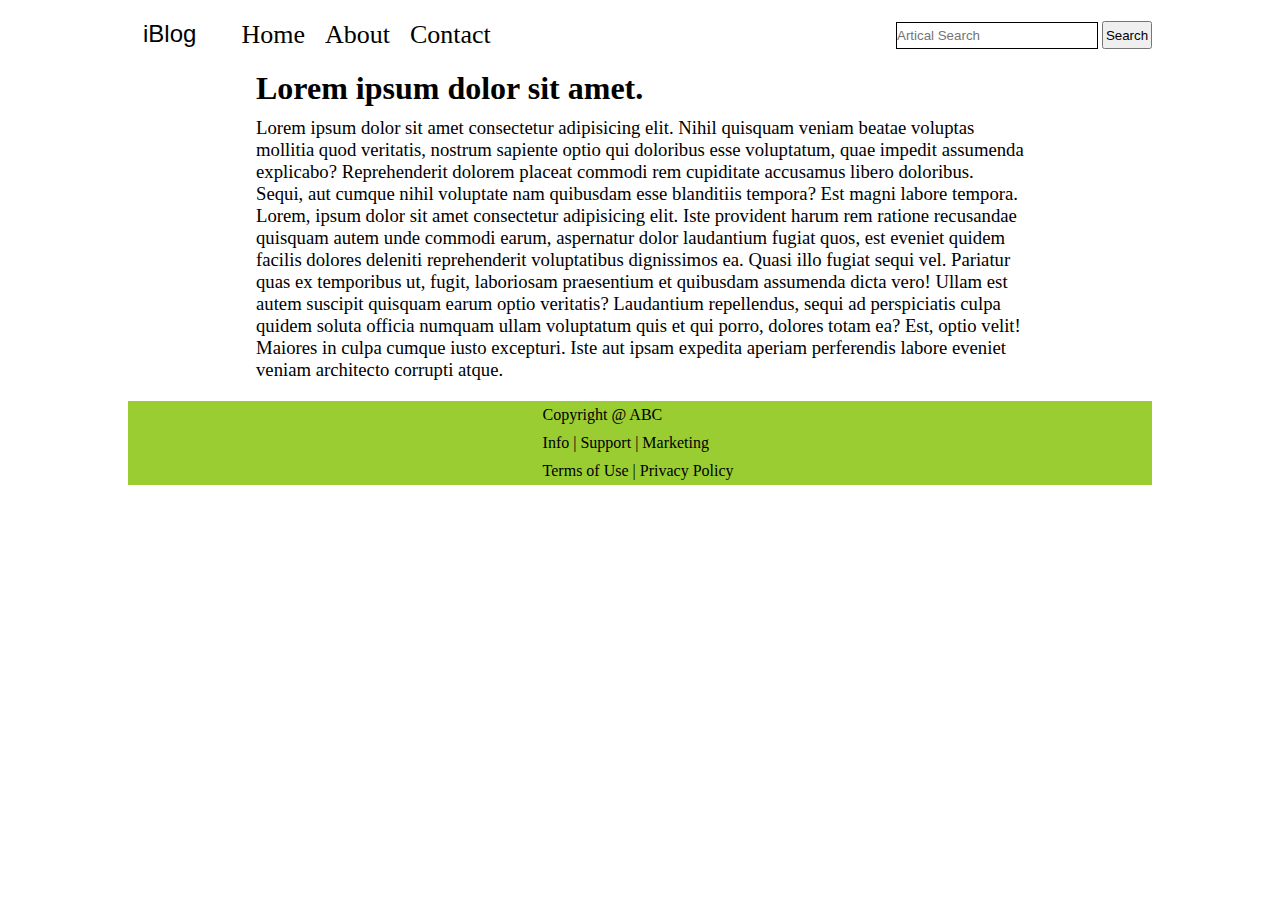
<file: about.html>
<!DOCTYPE html>
<html lang="en">
  <head>
    <meta charset="UTF-8" />
    <meta name="viewport" content="width=device-width, initial-scale=1.0" />
    <link rel="stylesheet" href="css/style.css" />
    <link rel="stylesheet" href="css/utils.css" />
    <link rel="stylesheet" href="css/mobile.css" />
    <title>Meet-Daslaniya</title>
  </head>
  <body>
    <nav class="navigation max-width-2 m-auto">
      <div class="nav-left">
        <span class="logo-font">iBlog</span>
        <ul>
          <li><a href="/">Home</a></li>
          <li><a href="#">About</a></li>
          <li><a href="/contact.html">Contact</a></li>
        </ul>
      </div>
      <div class="nav-right">
        <form action="/search.html" method="get">
          <input
            type="text"
            name="query"
            placeholder="Artical Search"
            style="width: 200px; height: 25px; border: 1px solid black"
          />
          <button class="btn">Search</button>
        </form>
      </div>
    </nav>
    <div class="max-width-1 m-auto">
      <h1>Lorem ipsum dolor sit amet.</h1>
      <h3 class="about-p">
        Lorem ipsum dolor sit amet consectetur adipisicing elit. Nihil quisquam
        veniam beatae voluptas mollitia quod veritatis, nostrum sapiente optio
        qui doloribus esse voluptatum, quae impedit assumenda explicabo?
        Reprehenderit dolorem placeat commodi rem cupiditate accusamus libero
        doloribus. Sequi, aut cumque nihil voluptate nam quibusdam esse
        blanditiis tempora? Est magni labore tempora. Lorem, ipsum dolor sit
        amet consectetur adipisicing elit. Iste provident harum rem ratione
        recusandae quisquam autem unde commodi earum, aspernatur dolor
        laudantium fugiat quos, est eveniet quidem facilis dolores deleniti
        reprehenderit voluptatibus dignissimos ea. Quasi illo fugiat sequi vel.
        Pariatur quas ex temporibus ut, fugit, laboriosam praesentium et
        quibusdam assumenda dicta vero! Ullam est autem suscipit quisquam earum
        optio veritatis? Laudantium repellendus, sequi ad perspiciatis culpa
        quidem soluta officia numquam ullam voluptatum quis et qui porro,
        dolores totam ea? Est, optio velit! Maiores in culpa cumque iusto
        excepturi. Iste aut ipsam expedita aperiam perferendis labore eveniet
        veniam architecto corrupti atque.
      </h3>
    </div>
    <div class="footer max-width-2 m-auto">
      <div>Copyright @ ABC</div>
      <div>Info | Support | Marketing</div>
      <div>Terms of Use | Privacy Policy</div>
    </div>
  </body>
</html>
</file>
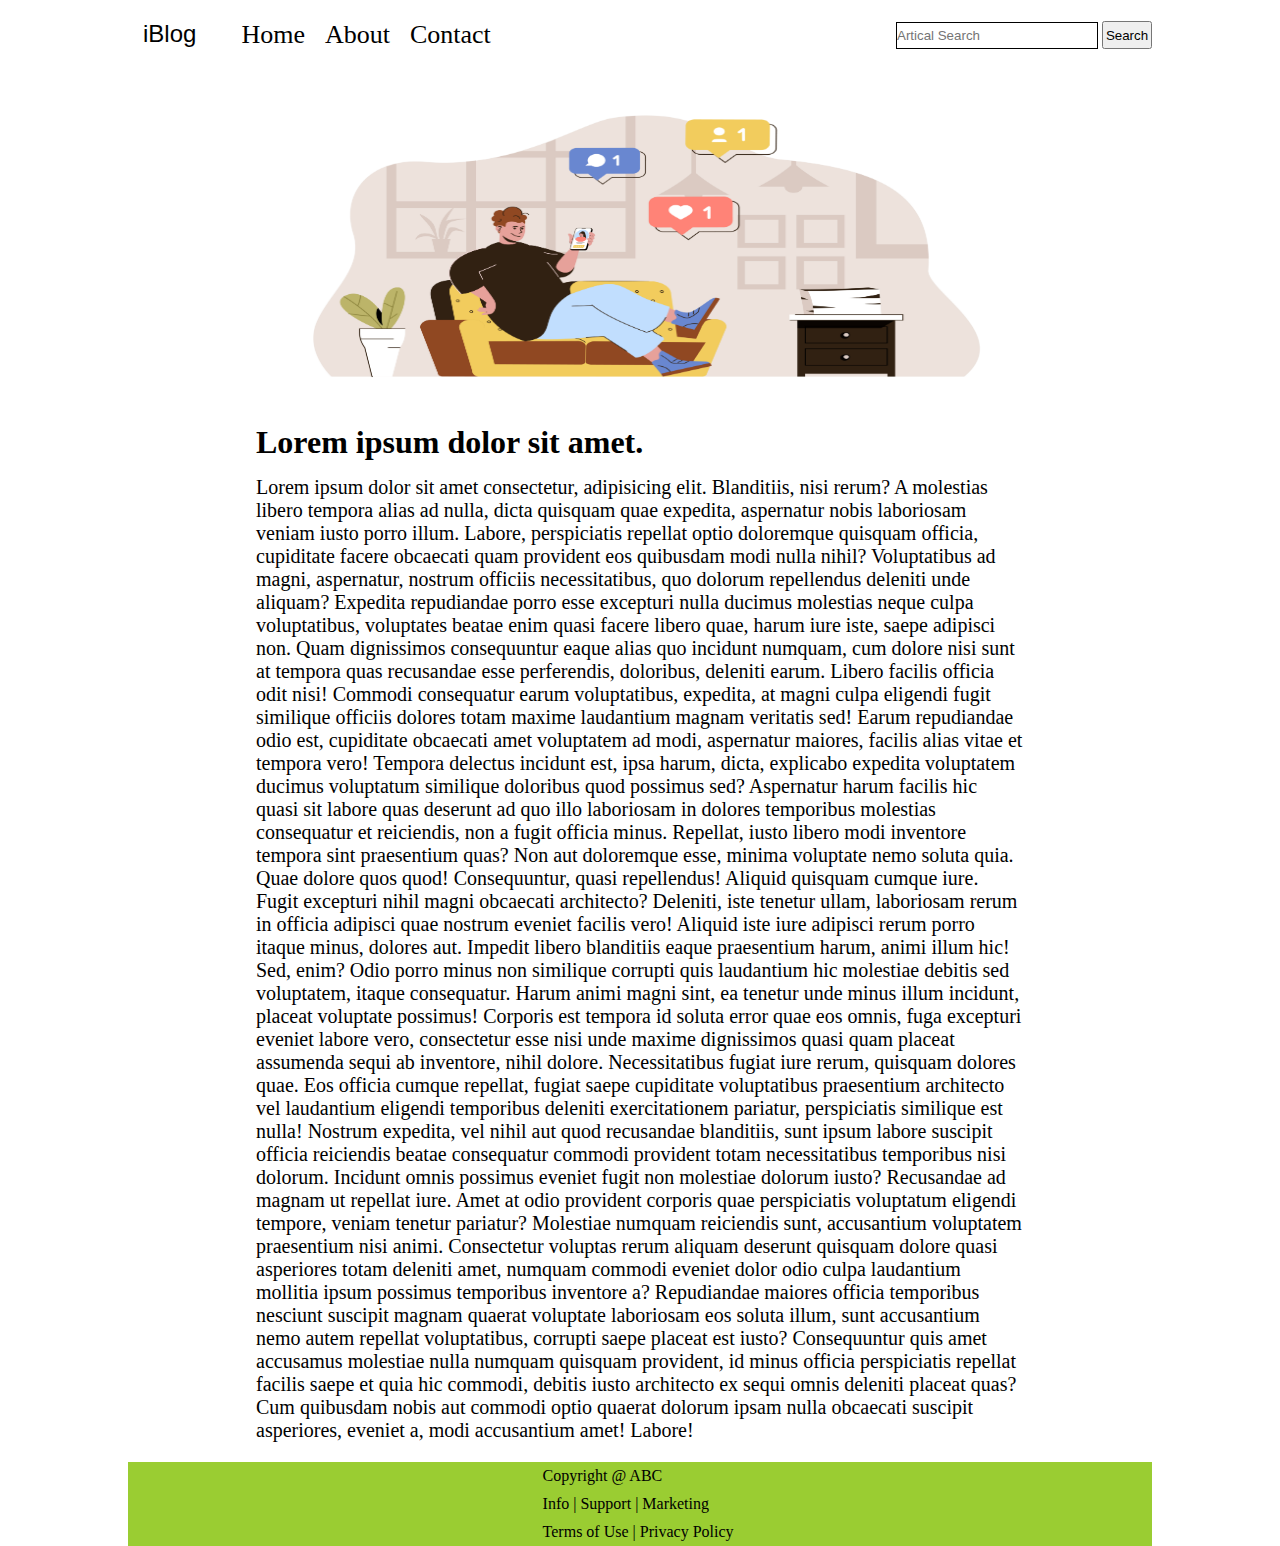
<file: blog.html>
<!DOCTYPE html>
<html lang="en">
  <head>
    <meta charset="UTF-8" />
    <meta name="viewport" content="width=device-width, initial-scale=1.0" />
    <link rel="stylesheet" href="css/style.css" />
    <link rel="stylesheet" href="css/utils.css" />
    <link rel="stylesheet" href="css/mobile.css" />
    <title>Meet-Daslaniya</title>
  </head>
  <body>
    <nav class="navigation max-width-2 m-auto">
      <div class="nav-left">
        <span class="logo-font">iBlog</span>
        <ul>
          <li><a href="/">Home</a></li>
          <li><a href="/about.html">About</a></li>
          <li><a href="/contact.html">Contact</a></li>
        </ul>
      </div>
      <div class="nav-right">
        <form action="/search.html" method="get">
          <input
            type="text"
            name="query"
            placeholder="Artical Search"
            style="width: 200px; height: 25px; border: 1px solid black"
          />
          <button class="btn">Search</button>
        </form>
      </div>
    </nav>
    <div class="post-img">
      <img src="img/post1.jpg" />
    </div>
    <div class="post-content max-width-1 m-auto">
      <h1>Lorem ipsum dolor sit amet.</h1>
      <p>
        Lorem ipsum dolor sit amet consectetur, adipisicing elit. Blanditiis,
        nisi rerum? A molestias libero tempora alias ad nulla, dicta quisquam
        quae expedita, aspernatur nobis laboriosam veniam iusto porro illum.
        Labore, perspiciatis repellat optio doloremque quisquam officia,
        cupiditate facere obcaecati quam provident eos quibusdam modi nulla
        nihil? Voluptatibus ad magni, aspernatur, nostrum officiis
        necessitatibus, quo dolorum repellendus deleniti unde aliquam? Expedita
        repudiandae porro esse excepturi nulla ducimus molestias neque culpa
        voluptatibus, voluptates beatae enim quasi facere libero quae, harum
        iure iste, saepe adipisci non. Quam dignissimos consequuntur eaque alias
        quo incidunt numquam, cum dolore nisi sunt at tempora quas recusandae
        esse perferendis, doloribus, deleniti earum. Libero facilis officia odit
        nisi! Commodi consequatur earum voluptatibus, expedita, at magni culpa
        eligendi fugit similique officiis dolores totam maxime laudantium magnam
        veritatis sed! Earum repudiandae odio est, cupiditate obcaecati amet
        voluptatem ad modi, aspernatur maiores, facilis alias vitae et tempora
        vero! Tempora delectus incidunt est, ipsa harum, dicta, explicabo
        expedita voluptatem ducimus voluptatum similique doloribus quod possimus
        sed? Aspernatur harum facilis hic quasi sit labore quas deserunt ad quo
        illo laboriosam in dolores temporibus molestias consequatur et
        reiciendis, non a fugit officia minus. Repellat, iusto libero modi
        inventore tempora sint praesentium quas? Non aut doloremque esse, minima
        voluptate nemo soluta quia. Quae dolore quos quod! Consequuntur, quasi
        repellendus! Aliquid quisquam cumque iure. Fugit excepturi nihil magni
        obcaecati architecto? Deleniti, iste tenetur ullam, laboriosam rerum in
        officia adipisci quae nostrum eveniet facilis vero! Aliquid iste iure
        adipisci rerum porro itaque minus, dolores aut. Impedit libero
        blanditiis eaque praesentium harum, animi illum hic! Sed, enim? Odio
        porro minus non similique corrupti quis laudantium hic molestiae debitis
        sed voluptatem, itaque consequatur. Harum animi magni sint, ea tenetur
        unde minus illum incidunt, placeat voluptate possimus! Corporis est
        tempora id soluta error quae eos omnis, fuga excepturi eveniet labore
        vero, consectetur esse nisi unde maxime dignissimos quasi quam placeat
        assumenda sequi ab inventore, nihil dolore. Necessitatibus fugiat iure
        rerum, quisquam dolores quae. Eos officia cumque repellat, fugiat saepe
        cupiditate voluptatibus praesentium architecto vel laudantium eligendi
        temporibus deleniti exercitationem pariatur, perspiciatis similique est
        nulla! Nostrum expedita, vel nihil aut quod recusandae blanditiis, sunt
        ipsum labore suscipit officia reiciendis beatae consequatur commodi
        provident totam necessitatibus temporibus nisi dolorum. Incidunt omnis
        possimus eveniet fugit non molestiae dolorum iusto? Recusandae ad magnam
        ut repellat iure. Amet at odio provident corporis quae perspiciatis
        voluptatum eligendi tempore, veniam tenetur pariatur? Molestiae numquam
        reiciendis sunt, accusantium voluptatem praesentium nisi animi.
        Consectetur voluptas rerum aliquam deserunt quisquam dolore quasi
        asperiores totam deleniti amet, numquam commodi eveniet dolor odio culpa
        laudantium mollitia ipsum possimus temporibus inventore a? Repudiandae
        maiores officia temporibus nesciunt suscipit magnam quaerat voluptate
        laboriosam eos soluta illum, sunt accusantium nemo autem repellat
        voluptatibus, corrupti saepe placeat est iusto? Consequuntur quis amet
        accusamus molestiae nulla numquam quisquam provident, id minus officia
        perspiciatis repellat facilis saepe et quia hic commodi, debitis iusto
        architecto ex sequi omnis deleniti placeat quas? Cum quibusdam nobis aut
        commodi optio quaerat dolorum ipsam nulla obcaecati suscipit asperiores,
        eveniet a, modi accusantium amet! Labore!
      </p>
    </div>
    <div class="footer max-width-2 m-auto">
      <div>Copyright @ ABC</div>
      <div>Info | Support | Marketing</div>
      <div>Terms of Use | Privacy Policy</div>
    </div>
  </body>
</html>
</file>
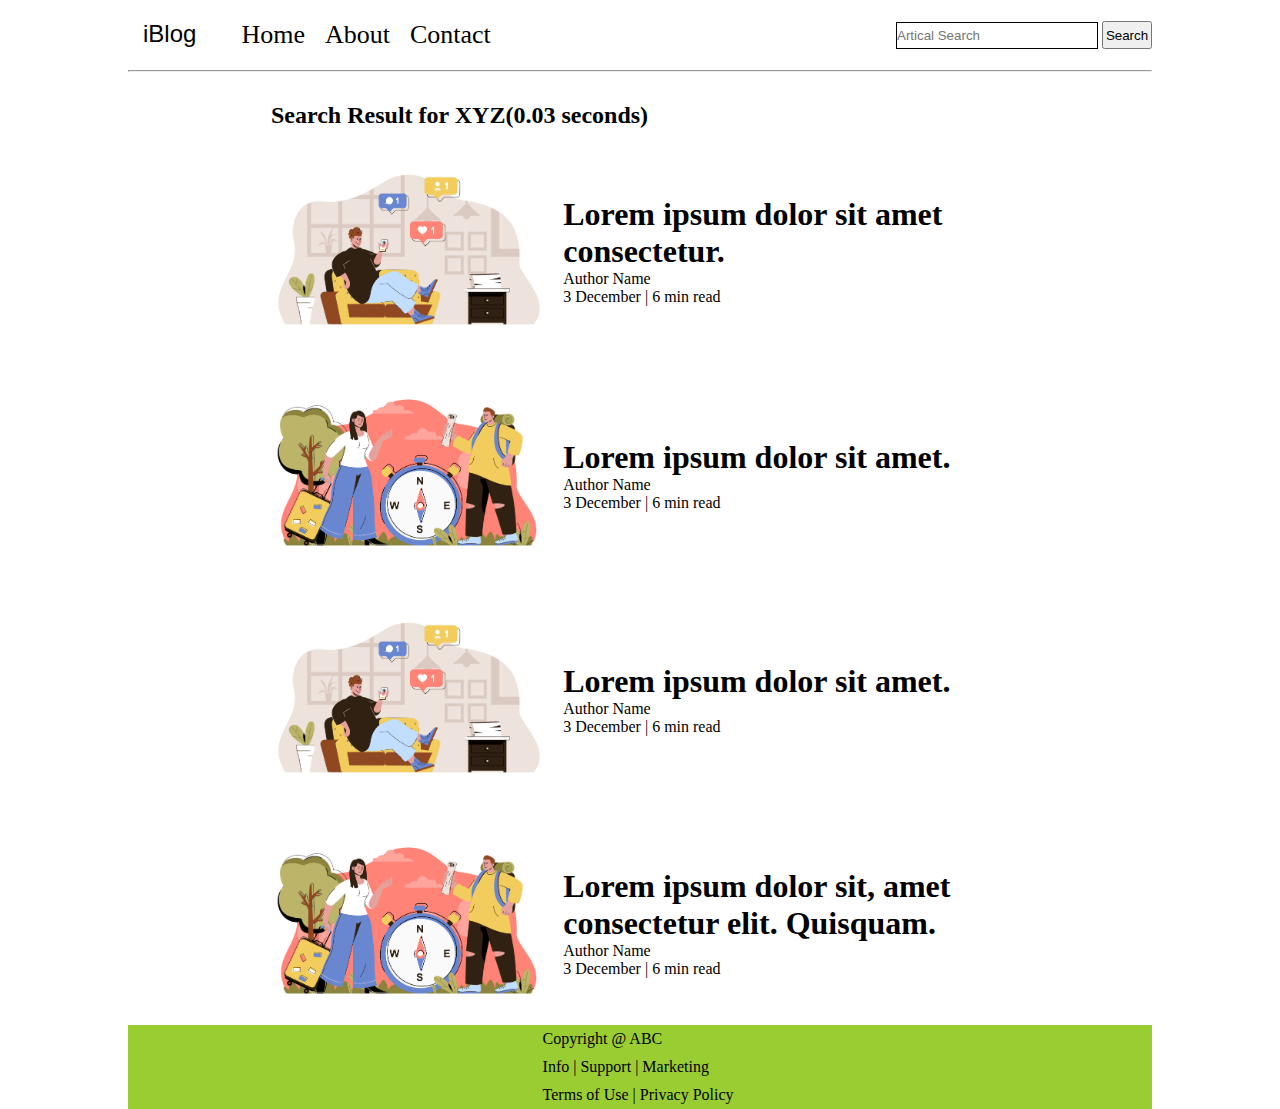
<file: search.html>
<!DOCTYPE html>
<html lang="en">
  <head>
    <meta charset="UTF-8" />
    <meta name="viewport" content="width=device-width, initial-scale=1.0" />
    <link rel="stylesheet" href="css/style.css" />
    <link rel="stylesheet" href="css/mobile.css" />
    <link rel="stylesheet" href="css/utils.css" />
    <title>Meet-Daslaniya</title>
  </head>
  <body>
    <nav class="navigation max-width-2 m-auto">
      <div class="nav-left">
        <span class="logo-font">iBlog</span>
        <ul>
          <li><a href="/">Home</a></li>
          <li><a href="/about.html">About</a></li>
          <li><a href="/contact.html">Contact</a></li>
        </ul>
      </div>
      <div class="nav-right">
        <form action="/search.html" method="get">
          <input
            type="text"
            name="query"
            placeholder="Artical Search"
            style="width: 200px; height: 25px; border: 1px solid black"
          />
          <button class="btn">Search</button>
        </form>
      </div>
    </nav>
    <div class="max-width-2 m-auto"><hr /></div>
    <!-- <div class="content max-width-1 m-auto">
      <div class="content-left">
        <h1>Result of XYZ(0.3sec)</h1>
    </div> -->

    <div class="articles max-width-1 m-auto">
      <h2 style="margin-top: 30px; margin-left: 15px">
        Search Result for XYZ(0.03 seconds)
      </h2>
      <div class="article">
        <div class="article-left">
          <img src="img/post1.jpg" class="post" alt="Blog Post" />
        </div>
        <div class="article-right">
          <h1>Lorem ipsum dolor sit amet consectetur.</h1>
          <div>Author Name</div>
          <span>3 December | 6 min read</span>
        </div>
      </div>
      <div class="article">
        <div class="article-left">
          <img src="img/post2.jpg" class="post" alt="Blog Post" />
        </div>
        <div class="article-right">
          <h1>Lorem ipsum dolor sit amet.</h1>
          <div>Author Name</div>
          <span>3 December | 6 min read</span>
        </div>
      </div>
      <div class="article">
        <div class="article-left">
          <img src="img/post1.jpg" class="post" alt="Blog Post" />
        </div>
        <div class="article-right">
          <h1>Lorem ipsum dolor sit amet.</h1>
          <div>Author Name</div>
          <span>3 December | 6 min read</span>
        </div>
      </div>
      <div class="article">
        <div class="article-left">
          <img src="img/post2.jpg" class="post" alt="Blog Post" />
        </div>
        <div class="article-right">
          <h1>Lorem ipsum dolor sit, amet consectetur elit. Quisquam.</h1>
          <div>Author Name</div>
          <span>3 December | 6 min read</span>
        </div>
      </div>
    </div>
    <div class="footer max-width-2 m-auto">
      <div>Copyright @ ABC</div>
      <div>Info | Support | Marketing</div>
      <div>Terms of Use | Privacy Policy</div>
    </div>
  </body>
</html>
</file>
<file: css/style.css>
*{
    margin: 0px;
    padding: 0px;
}

.navigation {
  /* height: 60px; */
  /* background-color: aquamarine; */
  display: flex;
  justify-content: space-between;
  align-items: center;
}

.logo-font{
  font-family: 'Franklin Gothic Medium', 'Arial Narrow', Arial, sans-serif;
  margin: 10px 5px;
  font-size: 24px;
}

.nav-left{
  font-size: 26px;
  display: flex;
  margin: 5px;
  padding: 5px;
}
.nav-left ul{
  display: flex;
  margin: 0 30px;
}

.nav-left ul a{
  text-decoration: none;
  color: black;
}

.nav-left ul li{
  list-style: none;
  margin: 5px;
  padding: 5px;
}

.nav-left ul li a:hover{
  color: yellowgreen;
  transition: 0.2s;
  font-weight: bold;
}

.btn:hover{
  background-color: yellowgreen;
  transition: 0.2s;
}
.content {
  height: 300px;
  /* background-color: blue; */
  display: flex;
  font-size: large;
}

.content-left{
  margin-top: 40px;
  margin-left: 15px;
  width: 50%;
}

.content-right{
  width: 50%;
}

.home-img{
  height: 70%;
  margin-top: 40px;
  /* border-radius: 125px; */
  margin-left: 90px;
}

.article{
  display: flex;
  margin-top: 20px;
}

.article-left{
  width: 40%;
}

.article-right{
  width: 60%;
  justify-content: center;
  align-self: center;
}

.article-right h1 a{
  text-decoration: none;
  color: black;
}

.article-right h1 a:hover{
  color: yellowgreen;
}

.footer {
  background-color: yellowgreen;
  /* justify-content: center; */
  /* align-items: center; */
}
.footer div{
   margin-left: 40%;
   /* margin-top: 10px; */
   padding: 5px;
}
.contact-form{
  margin-left: 10px;
  /* height: 20vw; */
}

.form-box input,textarea{
  width: 300px;
  margin-bottom: 10px;
  border: 1px solid black;
  border-radius: 2px;
}

/* .post{
  height: 500px;
} */

.post-img img{
  width: 60vw;
  height: 350px;
  margin-left: 20%;
}

.post-content h1{
  margin-bottom: 15px;
}

.post-content p{
  margin-bottom: 20px;
  font-size: 20px;
}

.about-p{
  font-weight: lighter;
  margin-top: 10px;
  margin-bottom: 20px;
}
</file>
<file: css/utils.css>
.max-width-1 {
  max-width: 60vw;
}

.max-width-2 {
  max-width: 80vw;
}

.m-auto {
  margin: auto;
}

.post {
  height: 200px;
  /* margin-top: 40px; */
}

.btn {
  cursor: pointer;
  height: 28px; width: 50px;
}
</file>
<file: css/mobile.css>
@media screen and (max-width:1200px) {
    .navigation{
        flex-direction: column;
        padding-bottom: 20px;
    }
    .nav-left{
        display: flex;
        flex-direction: column;
        align-items: center;
    }

    .content{
        height: 100%;
        padding-bottom: 20px;
    }

    .content-right{
        display: none;
    }

    .article{
        flex-direction: column;
        align-items: center;
    }
    .form-box input,textarea{
        width: auto;
    }

    .form-box textarea{
        width: 60vw;
    }

    .articles{
        padding-bottom: 20px;
    }

    .footer div{
        margin-left: 25lvw;
    }
}
</file>
